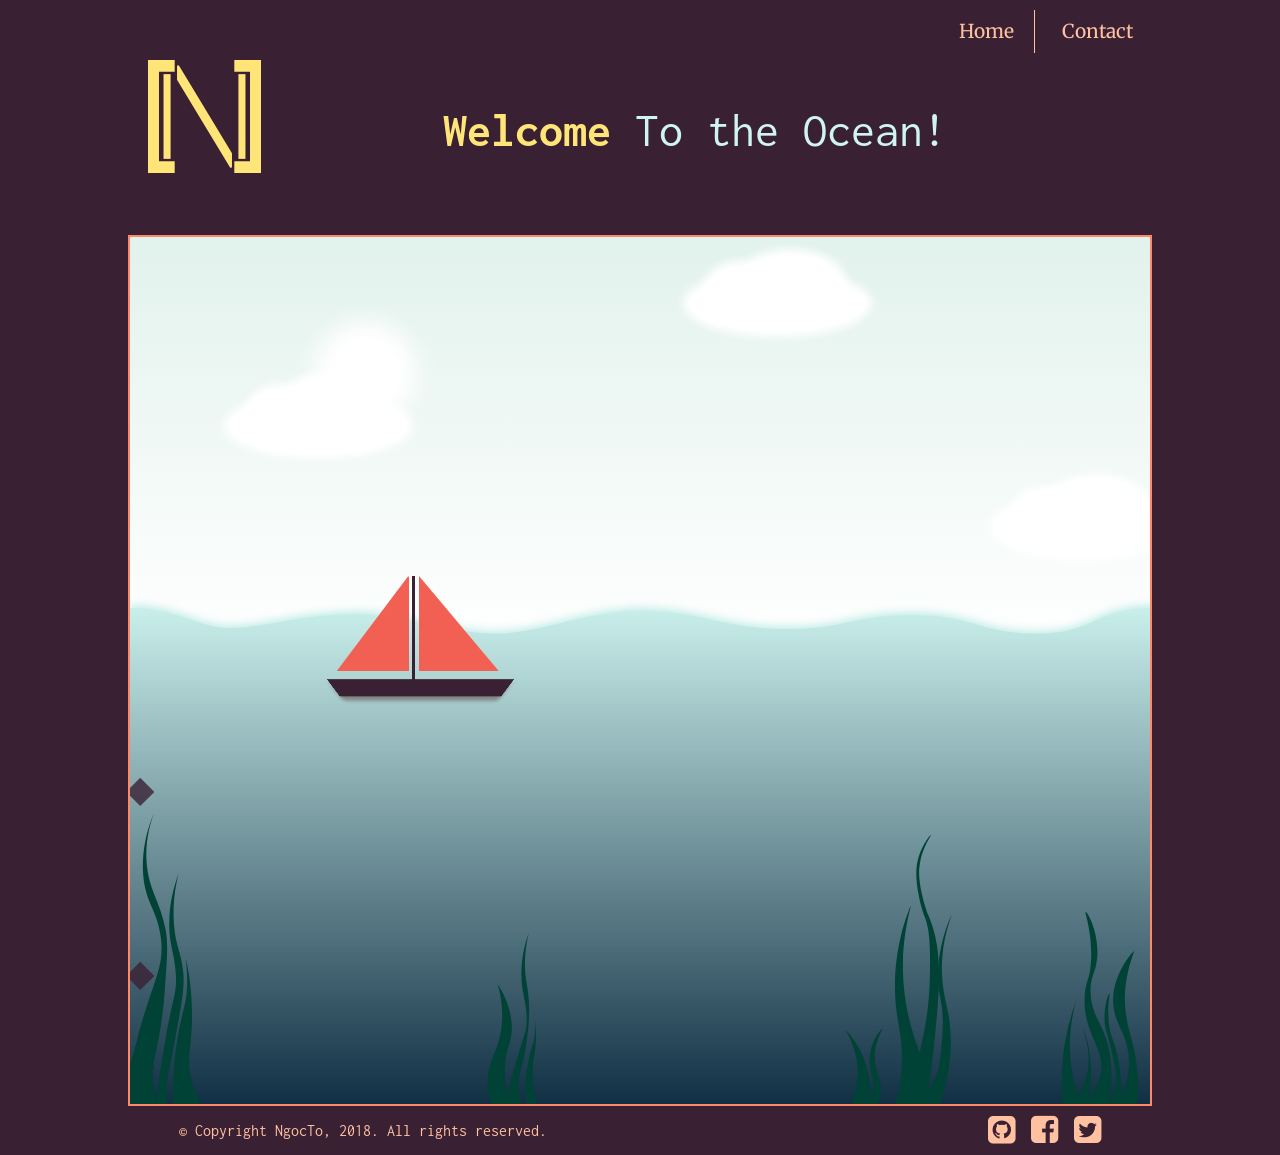
<file: index.html>
<!DOCTYPE html>
<html lang="en">
  <head>
	<meta charset="utf-8" />
	<title>Transition &amp; Animation</title>
    <link rel="stylesheet" type="text/css" href="style.css" />
	<style>@import url('https://fonts.googleapis.com/css?family=Inconsolata|Merriweather');</style>
	<link rel="stylesheet" type="text/css" href="https://maxcdn.bootstrapcdn.com/font-awesome/4.7.0/css/font-awesome.min.css" />
  </head>
  <body>
	<header id="header">
	  <div class="page-wrapper">
	      <nav class="main-nav">
			<h2 class="hidden">Main navigation</h2>
		    <ul>
			  <li><a href="assignment5.html">Home</a></li>
			  <li><a href="?contact">Contact</a></li>
		    </ul>
		  </nav>
		<img id="logo" src="images/logo.svg" alt="logo" />
	    <h1>Welcome <span>To the Ocean!</span></h1>
		  
	  </div>
	</header>
	<main id="main">
	  <div class="page-wrapper">
	    <div id="sky-wrapper">
	      <div id="sun"></div>
		  <div class="cloud" id="cloud1">
		  </div>
		  <div class="cloud" id="cloud2">
		  </div>
		  <div class="cloud" id="cloud3">
		  </div>
		</div>
	    <div id="ocean-wrapper">
		  <div id="ocean"></div>
			<div id="boat-container">
			  <div class="sail" id="sail1"></div>
			  <div class="sail" id="sail2"></div>
			  <div id="column"></div>
			  <div id="draft"></div>
			</div>
			<div>
			  <div id="fish-wrapper1"><div class="fish" id="fish1"><div></div></div>
			  </div>
			  <div id="fish-wrapper2"><div class="fish" id="fish2"><div></div></div>
			  </div>
			  <div id="fish-wrapper3"><div class="fish" id="fish3"><div></div></div>
			  </div>
			  <div id="fish-wrapper4"><div class="fish" id="fish4"><div></div></div>
			  </div>
			  <div id="fish-wrapper5"><div class="fish" id="fish5"><div></div></div>
			  </div>
			</div>
		  <img class="bubble" id="bubble1" src="images/bubble1.png" alt="bubble"/>
		  <img class="bubble" id="bubble2" src="images/bubble2.png" alt="bubble"/>
		  <img class="bubble" id="bubble3" src="images/bubble2.png" alt="bubble"/>
		  <img class="bubble" id="bubble4" src="images/bubble1.png" alt="bubble"/>
		  <img class="bubble" id="bubble5" src="images/bubble2.png" alt="bubble"/>
		  <img id="weed" src="images/weed.svg" alt="seaweed"/>
		</div>  
	  </div>
	</main>
	<footer id="footer">
	  <div class="page-wrapper">
	    <p>© Copyright NgocTo, 2018. All rights reserved.</p>
	    <div id="social-links">
	      <a href="#"><i class="fa fa-github-square" aria-hidden="true"></i></a>
		  <a href="#"><i class="fa fa-facebook-square" aria-hidden="true"></i></a>
		  <a href="#"><i class="fa fa-twitter-square" aria-hidden="true"></i></a>
	     </div>
	  </div>
	</footer>
	<script src="script.js"></script>
  </body>
</html>
</file>
<file: style.css>
/****************************************/
/* CONTENT */
/*1 GENERAL */
/*2. HEADER */
/*3. MAIN */
/*3a. SKY */
/*3b. OCEAN */
/*4. FOOTER */
/*5.  MEDIA QUERY */
/****************************************/
/* MIXINS */
/* DESKTOP */
/* GENERAL */
html {
  box-sizing: border-box;
}
body {
  margin: 0;
  background-color: #392033;
  font-family: 'Inconsolata', monospace;
  color: #ffc1a0;
}
*,
*:before,
*:after {
  box-sizing: inherit;
}
.page-wrapper {
  max-width: 1024px;
  margin: 0 auto;
  position: relative;
}
.hidden {
  position: absolute;
  left: -10000px;
}
a {
  text-decoration: none;
  color: #ffc1a0;
}
a:hover {
  color: #ffe577;
}
ul {
  padding: 0;
  margin: 0;
}
li {
  display: inline-block;
  list-style: none;
}
/* HEADER */
.main-nav ul {
  position: absolute;
  right: 0;
}
.main-nav li {
  border-right: 1px solid #ffc1a0;
  padding: 0.5em 1em;
  margin-top: 0.5em;
  font-size: 1.2em;
  font-family: 'Merriweather', serif;
}
.main-nav li:last-child {
  border-right: none;
}
#logo {
  max-width: 15%;
  padding: 2%;
  margin-top: 2.5em;
}
#header h1 {
  display: inline-block;
  font-size: 3em;
  color: #ffe577;
  margin-left: 15%;
  top: -1em;
  position: relative;
}
#header h1 span {
  color: #cff4f3;
  font-weight: normal;
}
/* MAIN */
#main .page-wrapper {
  border: 2px solid #ff8967;
  overflow: hidden;
  background-color: #fff;
}
/* SKY */
#sky-wrapper {
  background: linear-gradient(to bottom, #e2f2ed, #ffffff);
  width: 100%;
  height: 0;
  padding-bottom: 40%;
  position: relative;
  -webkit-transition: all 2s fadein;
  -moz-transition: all 2s fadein;
  -o-transition: all 2s fadein;
  transition: all 2s fadein;
}
#sun {
  width: 7%;
  height: 0;
  padding-bottom: 7%;
  background-color: #fff;
  border-radius: 50%;
  position: absolute;
  left: 200px;
  top: 100px;
  box-shadow: 0 0 1.5em 1em #fff;
  -webkit-transition: all 0.5s ease-out;
  -moz-transition: all 0.5s ease-out;
  -o-transition: all 0.5s ease-out;
  transition: all 0.5s ease-out;
}
.cloud {
  position: absolute;
  top: 2em;
  width: 17%;
  height: 0;
  padding-bottom: 5%;
  border-radius: 50%;
  background-color: #fff;
  box-shadow: 0 0 0.5em 0.5em #fff;
  -webkit-animation: cloudmove 25s linear infinite;
  -moz-animation: cloudmove 25s linear infinite;
  animation: cloudmove 25s linear infinite;
}
@-moz-keyframes cloudmove {
  50% {
    transform: translateX(-70%);
  }
  100% {
    transform: translateX(0);
  }
}
@-webkit-keyframes cloudmove {
  50% {
    transform: translateX(-70%);
  }
  100% {
    transform: translateX(0);
  }
}
@keyframes cloudmove {
  50% {
    transform: translateX(-70%);
  }
  100% {
    transform: translateX(0);
  }
}
.cloud:hover {
  -webkit-animation: cloudwiggle 1s;
  -moz-animation: cloudwiggle 1s;
  animation: cloudwiggle 1s;
}
@-moz-keyframes cloudwiggle {
  10%,
  90% {
    transform: rotate(5deg);
  }
  30%,
  80% {
    transform: rotate(-5deg);
  }
  50% {
    transform: rotate(10deg);
  }
}
@-webkit-keyframes cloudwiggle {
  10%,
  90% {
    transform: rotate(5deg);
  }
  30%,
  80% {
    transform: rotate(-5deg);
  }
  50% {
    transform: rotate(10deg);
  }
}
@keyframes cloudwiggle {
  10%,
  90% {
    transform: rotate(5deg);
  }
  30%,
  80% {
    transform: rotate(-5deg);
  }
  50% {
    transform: rotate(10deg);
  }
}
.cloud::before {
  content: '';
  position: absolute;
  left: 12%;
  top: -16%;
  width: 30%;
  height: 80%;
  border-radius: 50%;
  background-color: #fff;
  box-shadow: 0 0 0.5em 0.5em #fff;
}
.cloud::after {
  content: '';
  position: absolute;
  left: 30%;
  top: -40%;
  width: 55%;
  height: 100%;
  border-radius: 50%;
  background-color: #fff;
  box-shadow: 0 0 0.5em 0.5em #fff;
}
#cloud1 {
  left: 10%;
  top: 40%;
  animation-delay: 15s;
}
#cloud2 {
  left: 55%;
  top: 10%;
}
#cloud3 {
  left: 85%;
  top: 65%;
  animation-delay: 7s;
}
/* OCEAN */
#ocean-wrapper {
  position: relative;
  width: 100%;
  height: 0;
  padding-bottom: 45%;
}
#ocean {
  position: absolute;
  margin: 0;
  width: 800%;
  padding-bottom: 50%;
  top: -8%;
  border-width: 0px;
  background: url("images/ocean.png");
  filter: drop-shadow(0 -2px 5px #b9eae4);
  -webkit-animation: slide 5s linear infinite;
  -moz-animation: slide 5s linear infinite;
  animation: slide 5s linear infinite;
}
@-moz-keyframes slide {
  0% {
    transform: translateX(0);
  }
  100% {
    transform: translateX(-25%);
  }
}
@-webkit-keyframes slide {
  0% {
    transform: translateX(0);
  }
  100% {
    transform: translateX(-25%);
  }
}
@keyframes slide {
  0% {
    transform: translateX(0);
  }
  100% {
    transform: translateX(-25%);
  }
}
/* BOAT */
#boat-container {
  width: 17%;
  height: 0%;
  padding-bottom: 10%;
  position: absolute;
  left: 20%;
  top: -15%;
  transform-origin: bottom;
  -webkit-animation: cloudwiggle 5s infinite, boatmove 10s infinite;
  -moz-animation: cloudwiggle 5s infinite, boatmove 10s infinite;
  animation: cloudwiggle 5s infinite, boatmove 10s infinite;
}
@-moz-keyframes boatmove {
  50% {
    transform: translateX(200%);
  }
  100% {
    transform: translateX(0);
  }
}
@-webkit-keyframes boatmove {
  50% {
    transform: translateX(200%);
  }
  100% {
    transform: translateX(0);
  }
}
@keyframes boatmove {
  50% {
    transform: translateX(200%);
  }
  100% {
    transform: translateX(0);
  }
}
#draft {
  position: relative;
  width: 100%;
  padding-bottom: 10%;
  background-color: #392033;
  transform: perspective(2px) rotateX(-1deg);
  box-shadow: 0 5px 5px 0 grey;
}
#draft:hover {
  -webkit-animation: cloudwiggle 5s;
  -moz-animation: cloudwiggle 5s;
  animation: cloudwiggle 5s;
}
#column {
  position: relative;
  border-left: 3px solid #392033;
  padding-bottom: 60%;
  left: 45%;
}
#sail1 {
  position: absolute;
  left: -7%;
  width: 50%;
  padding-bottom: 55%;
  overflow: hidden;
  transition: all 0.3s;
}
#sail1::before {
  content: "";
  position: absolute;
  width: 170%;
  height: 100%;
  left: -70%;
  background-color: #f16053;
  transform-origin: top right;
  -webkit-transform: rotate(-53deg);
  -moz-transform: rotate(-53deg);
  -ms-transform: rotate(-53deg);
  -o-transform: rotate(-53deg);
}
#sail1:hover {
  transform-origin: top right;
  -webkit-transform: rotate(5deg);
  -moz-transform: rotate(5deg);
  -ms-transform: rotate(5deg);
  -o-transform: rotate(5deg);
}
#sail2 {
  position: absolute;
  left: 49%;
  width: 50%;
  padding-bottom: 55%;
  overflow: hidden;
  transition: all 0.3s;
}
#sail2::before {
  content: "";
  position: absolute;
  width: 170%;
  height: 100%;
  background-color: #f16053;
  transform-origin: top left;
  -webkit-transform: rotate(50deg);
  -moz-transform: rotate(50deg);
  -ms-transform: rotate(50deg);
  -o-transform: rotate(50deg);
}
#sail2:hover {
  transform-origin: top right;
  -webkit-transform: rotate(5deg);
  -moz-transform: rotate(5deg);
  -ms-transform: rotate(5deg);
  -o-transform: rotate(5deg);
}
/* FISH */
.fish {
  position: absolute;
  width: 2%;
  height: 0;
  padding-bottom: 2%;
  background-color: rgba(57, 32, 51, 0.8);
  -webkit-transform: rotate(45deg);
  -moz-transform: rotate(45deg);
  -ms-transform: rotate(45deg);
  -o-transform: rotate(45deg);
}
.fish div {
  width: 150%;
  position: absolute;
  padding-bottom: 150%;
  overflow: hidden;
  left: -75%;
  top: 25%;
  -webkit-transform: rotate(-45deg);
  -moz-transform: rotate(-45deg);
  -ms-transform: rotate(-45deg);
  -o-transform: rotate(-45deg);
}
.fish div::before {
  content: "";
  position: absolute;
  width: 75%;
  height: 75%;
  top: -25%;
  left: -55%;
  transform-origin: 0 100%;
  background-color: rgba(57, 32, 51, 0.8);
  -webkit-transform: rotate(45deg);
  -moz-transform: rotate(45deg);
  -ms-transform: rotate(45deg);
  -o-transform: rotate(45deg);
}
#fish-wrapper1,
#fish-wrapper2,
#fish-wrapper3,
#fish-wrapper4,
#fish-wrapper5 {
  position: absolute;
  width: 100%;
  height: 100%;
}
#fish-wrapper1 {
  -webkit-animation: fishmove 25s linear infinite;
  -moz-animation: fishmove 25s linear infinite;
  animation: fishmove 25s linear infinite;
}
@-moz-keyframes fishmove {
  100% {
    transform: translateX(120%);
  }
}
@-webkit-keyframes fishmove {
  100% {
    transform: translateX(120%);
  }
}
@keyframes fishmove {
  100% {
    transform: translateX(120%);
  }
}
#fish-wrapper2 {
  -webkit-animation: fishmove 15s -22s linear infinite;
  -moz-animation: fishmove 15s -22s linear infinite;
  animation: fishmove 15s -22s linear infinite;
}
#fish-wrapper3 {
  -webkit-animation: fishmove 20s -12s linear infinite;
  -moz-animation: fishmove 20s -12s linear infinite;
  animation: fishmove 20s -12s linear infinite;
}
#fish-wrapper4 {
  -webkit-animation: fishmove1 30s linear infinite;
  -moz-animation: fishmove1 30s linear infinite;
  animation: fishmove1 30s linear infinite;
}
@-moz-keyframes fishmove1 {
  100% {
    transform: translateX(-110%);
  }
}
@-webkit-keyframes fishmove1 {
  100% {
    transform: translateX(-110%);
  }
}
@keyframes fishmove1 {
  100% {
    transform: translateX(-110%);
  }
}
#fish-wrapper5 {
  -webkit-animation: fishmove1 20s -5s linear infinite;
  -moz-animation: fishmove1 20s -5s linear infinite;
  animation: fishmove1 20s -5s linear infinite;
}
.fish:hover {
  -webkit-animation: fishwiggle 1s;
  -moz-animation: fishwiggle 1s;
  animation: fishwiggle 1s;
}
@-moz-keyframes fishwiggle {
  50% {
    transform: scale(0.75);
  }
  100% {
    transform: scale(1);
  }
}
@-webkit-keyframes fishwiggle {
  50% {
    transform: scale(0.75);
  }
  100% {
    transform: scale(1);
  }
}
@keyframes fishwiggle {
  50% {
    transform: scale(0.75);
  }
  100% {
    transform: scale(1);
  }
}
#fish1 {
  top: 30%;
}
#fish2 {
  top: 70%;
}
#fish3 {
  top: 90%;
}
#fish4 {
  right: -5%;
  top: 40%;
  -webkit-transform: rotate(225deg);
  -moz-transform: rotate(225deg);
  -ms-transform: rotate(225deg);
  -o-transform: rotate(225deg);
}
#fish5 {
  right: -5%;
  top: 60%;
  -webkit-transform: rotate(225deg);
  -moz-transform: rotate(225deg);
  -ms-transform: rotate(225deg);
  -o-transform: rotate(225deg);
}
/* BUBBLES */
.bubble {
  position: absolute;
  bottom: -11%;
  transition: all 5s;
  visibility: visible;
  z-index: 1;
  -webkit-animation: floatup 10s ease-out infinite;
  -moz-animation: floatup 10s ease-out infinite;
  animation: floatup 10s ease-out infinite;
}
@-moz-keyframes floatup {
  100% {
    transform: translateY(-1000%);
    opacity: 0;
  }
}
@-webkit-keyframes floatup {
  100% {
    transform: translateY(-1000%);
    opacity: 0;
  }
}
@keyframes floatup {
  100% {
    transform: translateY(-1000%);
    opacity: 0;
  }
}
#bubble1 {
  left: 70%;
  width: 4%;
}
#bubble2 {
  left: 15%;
  width: 2%;
}
#bubble3 {
  right: 15%;
  width: 3%;
  animation-delay: 4s;
}
#bubble4 {
  left: 5%;
  width: 4%;
  animation-delay: 8s;
}
#bubble5 {
  left: 17%;
  width: 4%;
}
#weed {
  position: absolute;
  bottom: 0;
}
/* FOOTER */
#footer p,
#social-links {
  display: inline-block;
}
#footer p {
  padding-left: 5%;
}
#social-links {
  margin: 0.25em 5%;
  font-size: 2em;
  float: right;
}
/* MEDIA QUERY */
@media all and (max-width: 768px) {
  #header h1 {
    font-size: 2.5em;
    margin-left: 10%;
  }
}
@media all and (max-width: 600px) {
  #header h1 {
    font-size: 2em;
  }
  .main-nav li {
    font-size: 1em;
  }
  #logo {
    margin-top: 2em;
  }
  #footer p {
    font-size: 0.8em;
  }
}
@media all and (max-width: 500px) {
  #header h1 {
    font-size: 1.5em;
  }
  #social-links {
    font-size: 1.5em;
  }
}
@media all and (max-width: 446px) {
  #social-links {
    margin: 0 5%;
  }
}
@media all and (max-width: 392px) {
  #header h1 {
    font-size: 1.3em;
    margin-left: 5%;
  }
  .main-nav li {
    font-size: 0.8em;
  }
}
</file>
